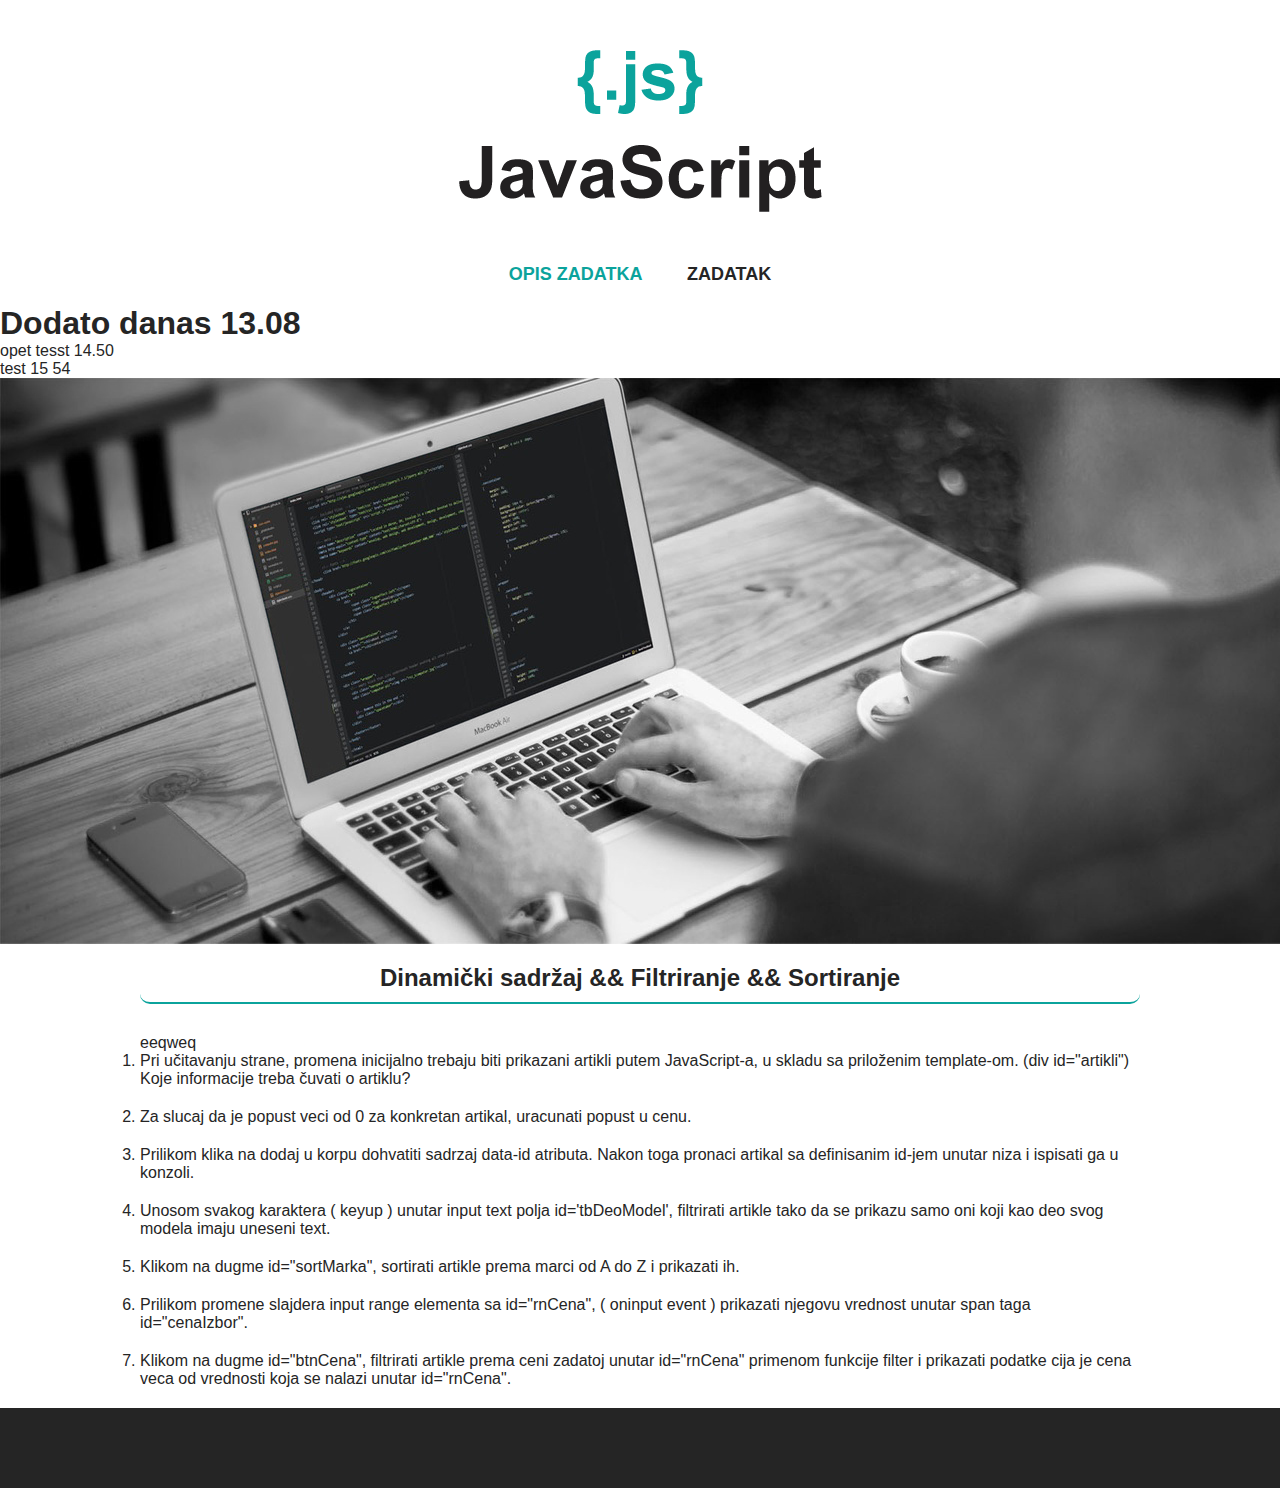
<file: index.html>
<!DOCTYPE html>
<html>

<head>
	<title></title>
	<meta charset="utf-8" />
	<link href="assets/css/stil.css" rel="stylesheet" type="text/css" />
	<meta name="author" content="Nikola Mihajlović" />
</head>

<body>
	<div class="region">
		<a href="index.html"><img src="assets/images/logo.png" alt="Logo" /></a>
	</div>
	<div class="region">
		<ul id="navigacija">
			<li class="aktivan"><a href="index.html">Opis zadatka</a></li>
			<li><a href="zadatak.html">Zadatak</a></li>
		</ul>
	</div>
	<h1> Dodato danas 13.08</h1>
	<p>opet tesst 14.50</p>
	<p>test 15  54 </p>
		
	<div id="slika">

	</div>
	<div class="cistac"></div>
	<div class="okvir">
		<h2>Dinamički sadržaj && Filtriranje && Sortiranje</h2>
		<ol id="zadatak">eeqweq
			<li>Pri učitavanju strane, promena inicijalno trebaju biti prikazani artikli putem JavaScript-a, u skladu sa priloženim template-om. (div id="artikli") Koje informacije treba čuvati o artiklu?</li>
			<li>Za slucaj da je popust veci od 0 za konkretan artikal, uracunati popust u cenu.</li>
			<li>Prilikom klika na dodaj u korpu dohvatiti sadrzaj data-id atributa. Nakon toga pronaci artikal sa definisanim id-jem unutar niza i ispisati ga u konzoli.</li>
			<li>Unosom svakog karaktera ( keyup ) unutar input text polja id='tbDeoModel', filtrirati artikle tako da se prikazu samo oni koji kao deo svog modela imaju uneseni text.</li>
			<li>Klikom na dugme id="sortMarka", sortirati artikle prema marci od A do Z i prikazati ih. </li>
			<li>Prilikom promene slajdera input range elementa sa id="rnCena", ( oninput event ) prikazati njegovu vrednost unutar span taga id="cenaIzbor".</li>
			<li>Klikom na dugme id="btnCena", filtrirati artikle prema ceni zadatoj unutar id="rnCena" primenom funkcije filter i prikazati podatke cija je cena veca od vrednosti koja se nalazi unutar id="rnCena". </li>
		</ol>
	</div>
	<div class="cistac"></div>
	<div id="futer">
		
	</div>
	<script src="assets/js/main.js"></script>
</body>

</html>
</file>
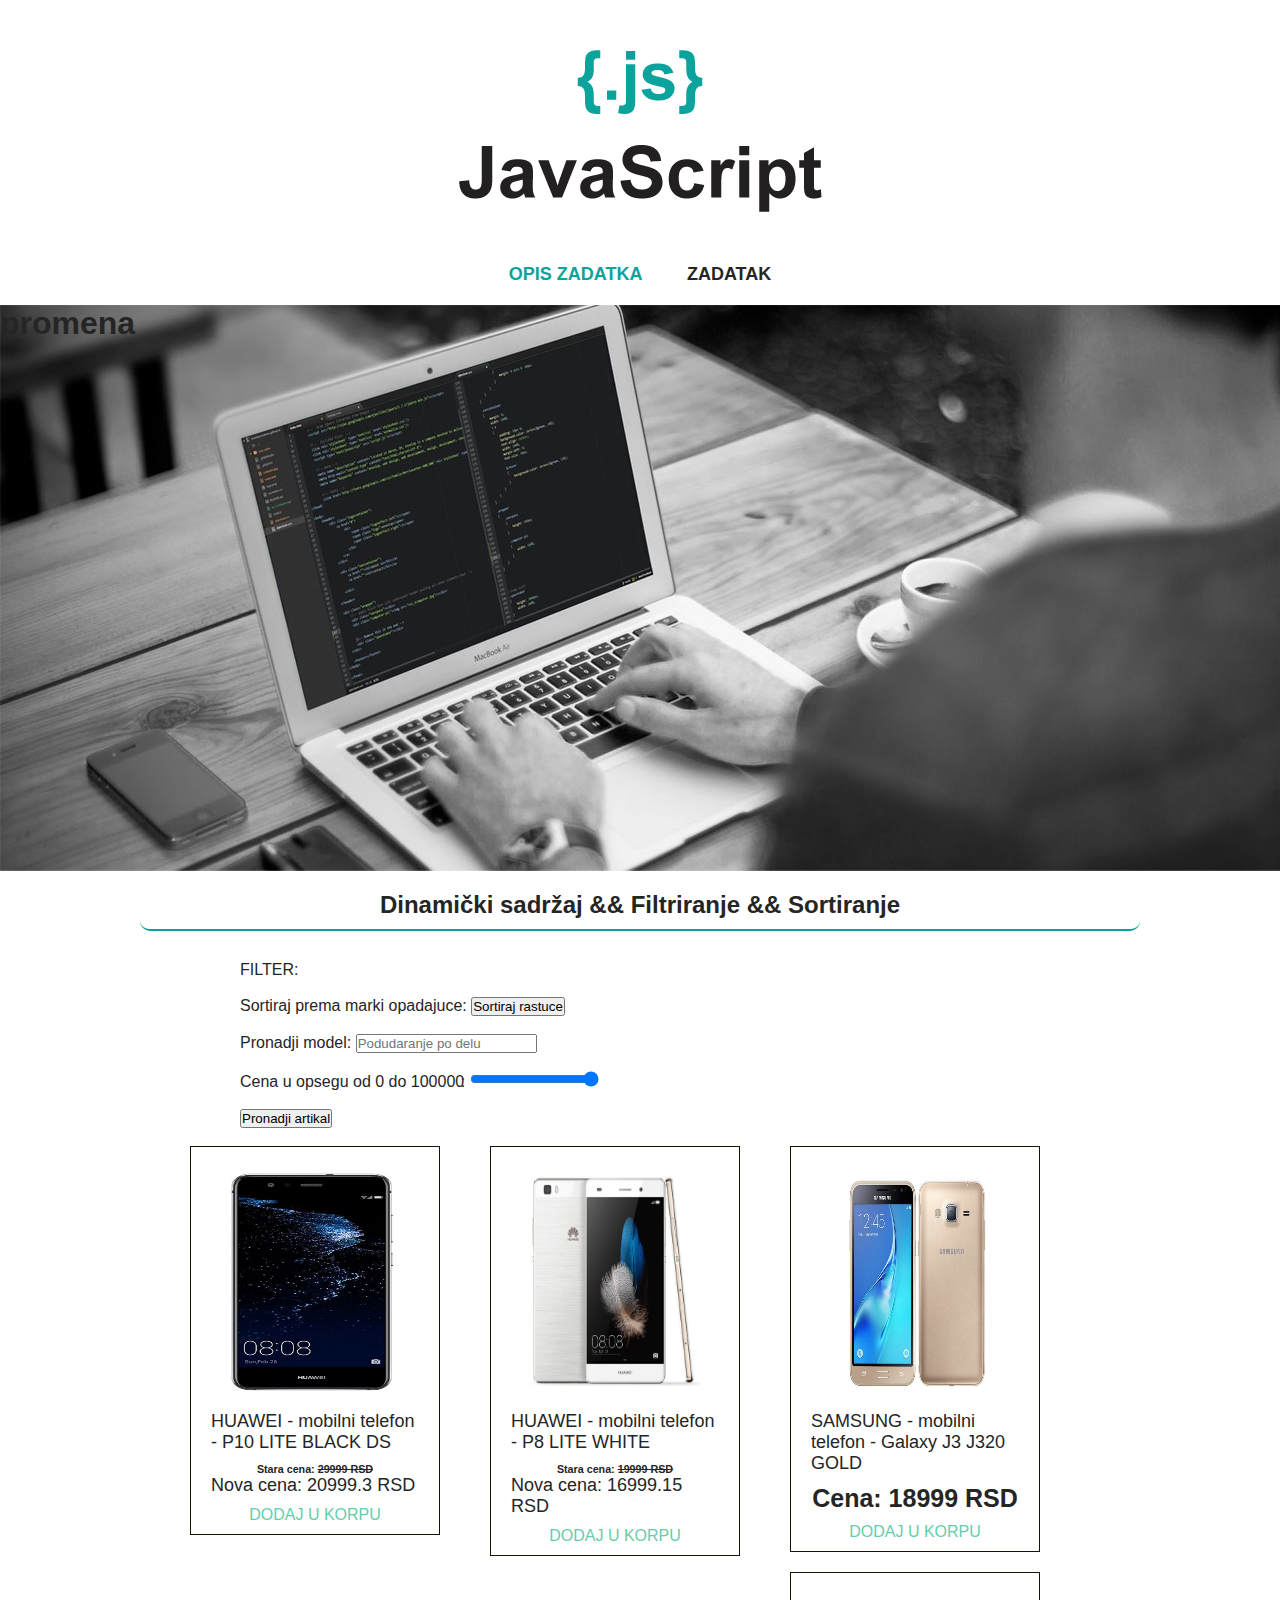
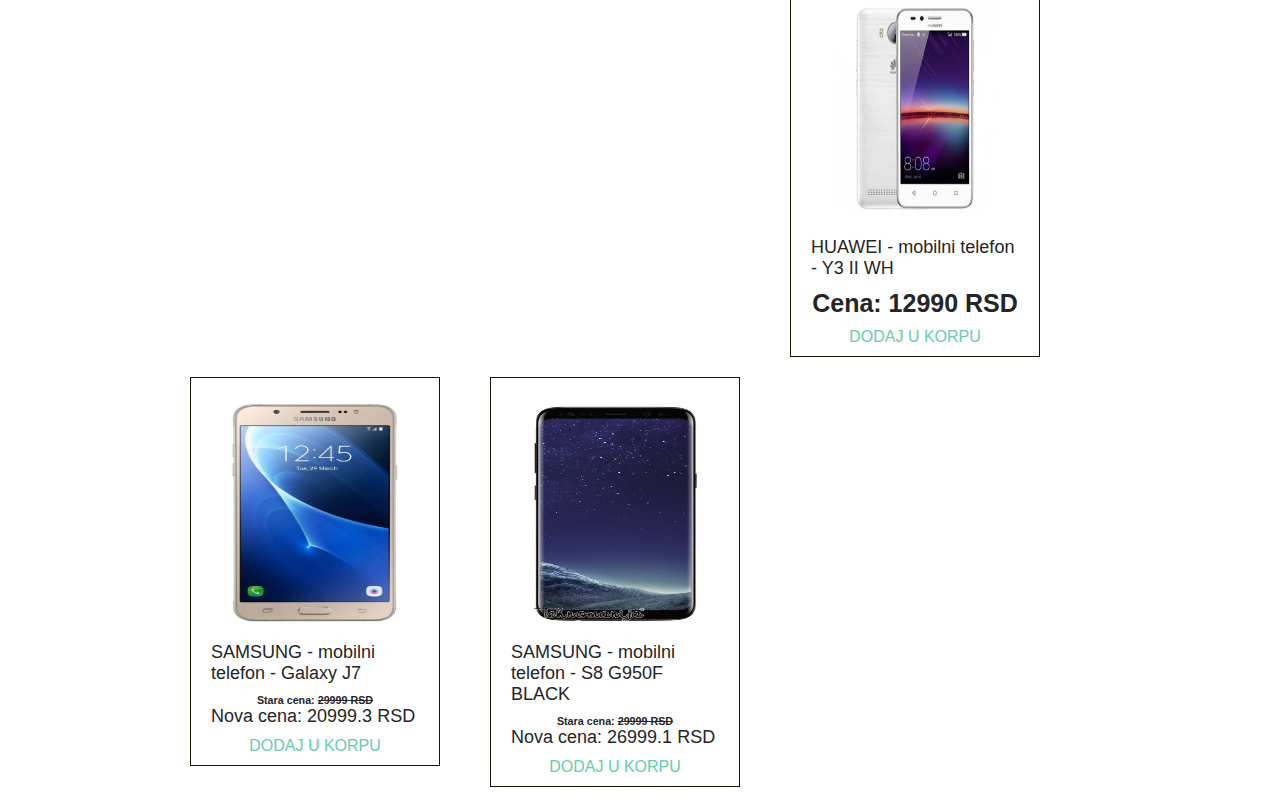
<file: zadatak.html>
<!DOCTYPE html>
<html>

<head>
	<title>Web programiranje 2</title>
	<meta charset="utf-8" />
	<link href="assets/css/stil.css" rel="stylesheet" type="text/css" />
	<meta name="author" content="Danijela Nikitin" />
</head>

<body>
	<div class="region" id="logo">
		<a href="index.html"><img src="assets/images/logo.png" alt="Logo" /></a>
	</div>
	<div class="region">
		<ul id="navigacija">
			<li class="aktivan"><a href="index.html">Opis zadatka</a></li>
			<li><a href="zadatak.html">Zadatak</a></li>
		</ul>
	</div>
	<div id="slika">
		<h1>promena</h1>
	</div>
	<div class="cistac"></div>
	<div class="okvir">
		<h2>Dinamički sadržaj && Filtriranje && Sortiranje</h2>
		<div id="filtriranjeSortiranje">
			<div class="centar">
				<p>FILTER:</p><br />
				<div id="filteri">
					<!-- Filtriranje -->
					<div id="filtriranje">
						<label for="sortMarka">Sortiraj prema marki opadajuce: </label>
						<input type="button" name="dugme" id="sortMarka" value="Sortiraj rastuce" /><br /><br />
						<form action="" method="">
							<label for="tbNaslov">Pronadji model: </label>
							<input type="text" id="tbDeoModel" name="tbDeoModel" placeholder="Podudaranje po delu" />
						</form><br />
						<form action="" method="">
							<label for="rnCena">Cena u opsegu od 0 do <span id="cenaIzbor">100000</span>: </label>
							<input type="range" min="0" max="100000" value="100000" id="rnCena" /><br /><br />
							<input type="button" name="dugme" id="btnCena" value="Pronadji artikal" /><br /><br />
						</form>
					</div>
				</div>
				<div class="cistac"></div>
			</div>
		</div>
		<div id="artikli">
			<!-- <div class="blok">
				<img src="assets/images/huaweiP10.jpg" alt="" />
				<h3>Marka - Tip proizvoda - Model</h3>
				<ul>
					<li>Ekran: ____</li>
					<li>RAM: ____</li>
					<li>Procesor: ____</li>
					<li>Operativni sistem: ____</li>
					<li>Kamera:
						<ul>
							<li>Prednja kamera: ____</li>
							<li>Zadnja kamera: ____</li>

						</ul>
					</li>

				</ul>
				<h4>14.999 RSD</h4>
				<a class="korpaText" href="#" data-id="___">DODAJ U KORPU</a>
			</div> -->
		</div>
	</div>
	<div class="cistac"></div>
	</div>
	<div class="cistac"></div>

	<div id="modal"></div>

	<script type="text/javascript" src="assets/js/main.js"></script>
</body>

</html>
</file>
<file: assets/css/stil.css>
* {
  margin: 0px;
  padding: 0px;
  box-sizing: border-box;
}
body {
  font-family: Arial;
  color: #252525;
}
ul {
  list-style-type: none;
}
a {
  text-decoration: none;
  color: #252525;
}
.region {
  width: 100%;
  text-align: center;
  padding: 20px 0px;
}
#navigacija li {
  display: inline;
  padding: 0px 20px;
}
#navigacija li a {
  color: #252525;
  display: inline-block;
  font-size: 18px;
  font-weight: 900;
  text-transform: uppercase;
}
#navigacija li a:hover,
#navigacija li.aktivan a {
  color: #0ba39c;
}
#slika {
  background: url("../images/cover.jpg") no-repeat;
  background-size: cover;
  height: 566px;
  position: relative;
}
.cistac {
  clear: both;
}
#tekst {
  width: 490px;
  position: absolute;
  top: 10%;
  right: 5%;
}
#tekst h1 {
  background: #fff;
  color: #252525;
  display: inline-block;
  font-size: 20px;
  font-weight: bold;
  padding: 16px;
  margin-bottom: 7px;
  text-transform: uppercase;
}
#tekst span {
  background: #252525;
  color: #fff;
  display: inline-block;
  font-size: 20px;
  margin: 5px 0px;
  padding: 18px;
}
#tekst span.st {
  background: #0ba39c;
  color: #fff;
  display: inline-block;
  font-size: 16px;
  margin: 5px 0px;
  padding: 25px;
  text-align: center;
  text-transform: uppercase;
}
#tekst h1,
#tekst span {
  border-radius: 10px;
}
.region h2,
.centar h1 {
  background: #252525;
  color: #fff;
  padding: 10px;
  display: inline-block;
  font-size: 24px;
  text-transform: uppercase;
  margin: 10px 0px;
  letter-spacing: 2px;
}
.okvir {
  width: 1000px;
  margin: 20px auto;
}
.okvir h2 {
  text-align: center;
  margin-bottom: 30px;
  border-bottom: 2px solid #0ba39c;
  padding-bottom: 10px;
  border-radius: 0px 0px 10px 10px;
}
#futer {
  width: 100%;
  background: #252525;
  padding: 40px 0px;
  text-align: center;
  color: #fff;
  font-weight: bold;
}
#futer img {
  margin-top: 20px;
  width: 100px;
  height: 100px;
}
/* stranica zadatak.html*/
.sadrzaj {
  width: 960px;
  margin: 0px auto;
  border: 1px solid #0ba39c;
  padding: 20px 0px;
  border-radius: 10px;
  margin-bottom: 20px;
}
.sadrzaj table {
  width: 400px;
  margin: 20px auto;
  text-align: left;
}
.sadrzaj table td {
  padding: 7px 0px;
}
.sadrzaj input[type="text"],
.sadrzaj input[type="button"],
.sadrzaj select,
.sadrzaj textarea {
  width: 200px;
  border-radius: 5px;
  padding: 5px;
}
.sadrzaj input[type="button"] {
  background: #0ba39c;
  border: none;
  padding: 5px 0px;
  font-weight: bold;
}
.sadrzaj span {
  color: #ff0000;
  display: none;
}

/* Vezba 3 */
#proizvodi,
#filtriranjeSortiranje {
  width: 80%;
  margin: 0px auto;
}

.proizvod {
  font-size: 15px;
  padding: 20px;
  margin-bottom: 20px;
  box-shadow: 3px 3px 3px #ccc;
  border: 1px solid #ccc;
}
.proizvod h3 {
  text-align: center;
  margin-bottom: 10px;
}
.proizvod img {
  max-width: 100%;
}
.proizvod_futer {
  display: flex;
  margin: 20px 0px;
  justify-content: space-between;
}
.komentari p {
  font-size: 13px;
  margin: 10px 0px;
}
#sortiraj,
.proizvod_futer button {
  background-color: #0ba39c;
  padding: 5px 10px;
  border: none;
  color: #fff;
}
#divRobneMarke {
  margin: 20px 0px;
}
#divRobneMarke select {
  padding: 5px;
  border-radius: 5px;
}
#zadatak li {
  margin-bottom: 20px;
}

/* Vezba 4 */

#artikli {
  width: inherit;
}

.blok ul {
  margin-left: 30px;
  text-align: left;
  width: 90%;
}
.blok ul li {
  padding: 5px 0px;
  font-size: 13px;
  font-weight: 100;
}

.blok img {
  width: 170px;
  height: 220px;
  margin-top: 15px;
  margin-bottom: 15px;
}
.blok .slikaKorpa img {
  margin: 0px;
}
.check {
  text-align: left;
}

.blok h3 {
  font-size: 18px;
  font-weight: 300;
  margin-bottom: 10px;
  text-align: left;
}
.blok h4 {
  font-size: 25px;
  font-weight: 900;
  margin-bottom: 10px;
}
.blok p {
  text-align: center;
  margin-top: 5px;
  margin-bottom: 5px;
  font-size: 14px;
  color: #66cdaa;
  text-transform: uppercase;
  font-weight: 500;
}
#artikli .blok {
  width: 25%;
  margin-left: 5%;
  float: left;
  border: 1px solid #151501;
  margin-bottom: 20px;
  padding: 10px 20px;
  box-sizing: border-box;
  text-align: center;
}
.slikaKorpa img {
  width: 15px;
}
.korpaText {
  text-align: left;
  cursor: pointer;
  color: #66cdaa;
}
#cenaIzbor {
  width: 50px;
  display: inline-block;
}
#modal {
  display: none;
  position: fixed;
  z-index: 1000;
  padding: 100px;
  left: 0;
  top: 0;
  width: 100vw;
  height: 100vh;
  overflow: auto;
  background-color: rgb(0, 0, 0);
  background-color: rgba(0, 0, 0, 0.8);
}
.modal-content {
  background-color: #fefefe;
  margin: auto;
  padding: 20px;
  border: 2px solid black;
  width: 25%;
  position: relative;
}

.close {
  position: absolute;
  z-index: 1;
  top: 2px;
  right: 5px;
  font-size: 30px;
  font-weight: bold;
}
.close:hover {
  cursor: pointer;
  color: lightblue;
}
</file>
